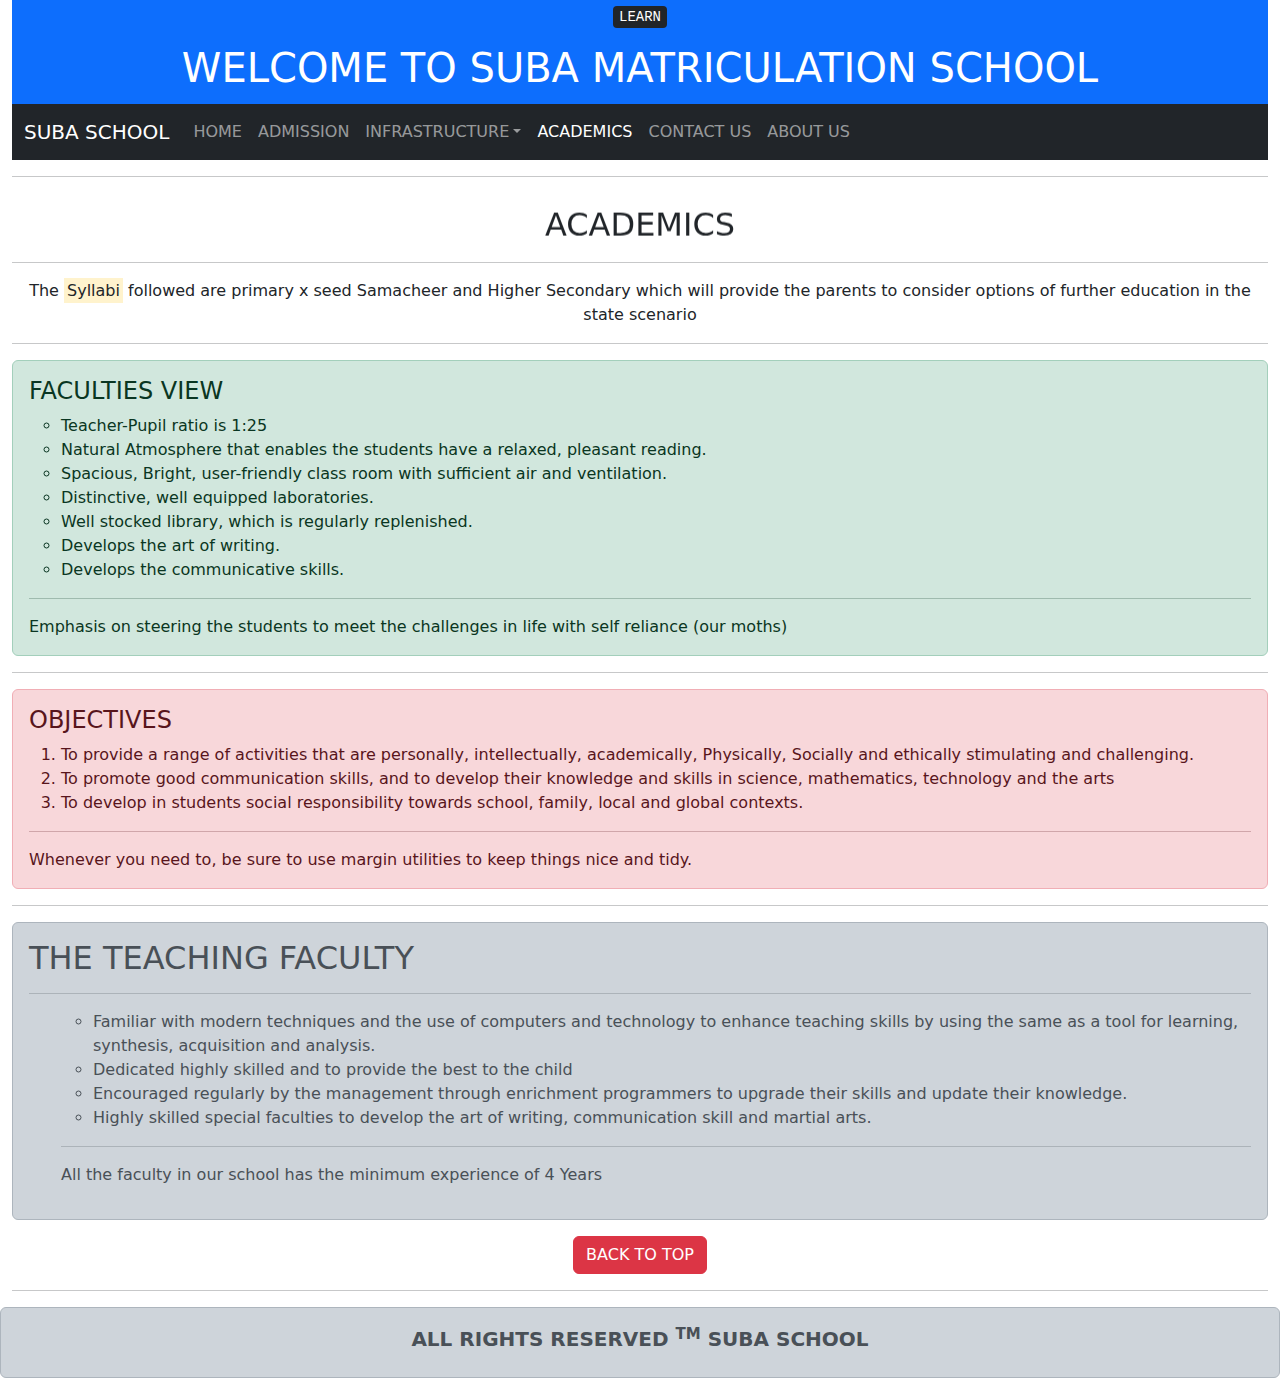
<file: academics.html>
<!DOCTYPE html>
<html>
    <head>
        <meta charset="utf-8">
  <meta name="viewport" content="width=device-width, initial-scale=1">
  <link href="https://cdn.jsdelivr.net/npm/bootstrap@5.1.3/dist/css/bootstrap.min.css" rel="stylesheet">
  <script src="https://cdn.jsdelivr.net/npm/bootstrap@5.1.3/dist/js/bootstrap.bundle.min.js"></script>
<title>Suba School Admission</title>
    </head>
    <body>
        <div class="container-fluid">
            <div class="container-fluid p-1 bg-primary text-white text-center">
                <p><kbd>LEARN</kbd></p>
                <h1>WELCOME TO SUBA MATRICULATION SCHOOL</h1>
                
                </div>
               
                  
                    
                <nav class="navbar navbar-expand-sm bg-dark navbar-dark">
                    <div class="container-fluid">
                      <a class="navbar-brand" href="#">SUBA SCHOOL</a>
                      <button class="navbar-toggler" type="button" data-bs-toggle="collapse" data-bs-target="#collapsibleNavbar">
                        <span class="navbar-toggler-icon"></span>
                      </button>
                      <div class="collapse navbar-collapse" id="collapsibleNavbar">
                        <ul class="navbar-nav">
                          <li class="nav-item">
                            <a class="nav-link" href="index.html">HOME</a>
                          </li>
                          <li class="nav-item">
                            <a class="nav-link" href="addmission.html">ADMISSION</a>
                          </li>
                          <li class="nav-item dropdown">
                            <a class="nav-link dropdown-toggle" href="infra.html" role="button" data-bs-toggle="dropdown">INFRASTRUCTURE</a>
                            <ul class="dropdown-menu">
                              <li><a class="dropdown-item" href="infra.html">HOSTEL FACILITIES</a></li>
                          <li><a class="dropdown-item" href="infra.html">LAB FACILITIES</a></li>
                          <li><a class="dropdown-item" href="infra.html">SMARTCLASS FACILITIES</a></li>
                          <li><a class="dropdown-item" href="infra.html">PRAYERS</a></li>
                            </ul>
                          </li>
                          <li class="nav-item">
                            <a class="nav-link active" href="academics.html">ACADEMICS</a>
                          </li>  
                          <li class="nav-item">
                            <a class="nav-link" href="contacts.html">CONTACT US</a>
                          </li> 
                          <li class="nav-item">
                            <a class="nav-link" href="aboutus.html">ABOUT US</a>
                          </li> 
                          
                        </ul>
                      </div>
                    </div>
                  </nav>
               
    
        <hr>
        <marquee behavior="" direction="down">
            <center>
                <div class="h11"><h2>ACADEMICS</h2></div>
            </marquee>       <center>
        <hr>
        <p>The <mark>Syllabi</mark> followed are primary x seed Samacheer and Higher Secondary which will provide the parents to consider options of further education in the state scenario</p>
        
        
    <hr>
    </center>
    <div class="alert alert-success" role="alert">
        <h4 class="alert-heading">FACULTIES VIEW</h4>
        <ul type="circle">
            <li>Teacher-Pupil ratio is 1:25</li>
            <li>Natural Atmosphere that enables the students have a relaxed, pleasant reading.</li>
            <li>Spacious, Bright, user-friendly class room with sufficient air and ventilation.</li>
            <li>Distinctive, well equipped laboratories.</li>
            <li>Well stocked library, which is regularly replenished.</li>
            <li>Develops the art of writing.</li>
            <li>Develops the communicative skills.</li>
                
                
        </ul>
        <hr>
        <p class="mb-0"> Emphasis on steering the students to meet the challenges in life with self reliance (our moths)</p>
      </div>
        
    
        <hr>
        <div class="alert alert-danger" role="alert">
            <h4 class="alert-heading">OBJECTIVES</h4>
            <ol>
                <li>To provide a range of activities that are personally, intellectually, academically, Physically, Socially and ethically stimulating and challenging.</li>
                <li>To promote good communication skills, and to develop their knowledge and skills in science, mathematics, technology and the arts</li>
            <li>To develop in students social responsibility towards school, family, local and global contexts.</li>
        </ol>
                    <hr>
            <p class="mb-0">Whenever you need to, be sure to use margin utilities to keep things nice and tidy.</p>
          </div>
       <h2></h2>
       <hr>
    
    
    
        
        <div class="alert alert-dark" role="alert">
            <h2 class="alert-heading">THE TEACHING FACULTY</h2>
            <hr>
            <ol>
        
        

    

    <ul>
        <li>Familiar with modern techniques and the use of computers and technology to enhance teaching skills by using the same as a tool for learning, synthesis, acquisition and analysis.</li>
    <li>Dedicated highly skilled and to provide the best to the child</li>
    <li>Encouraged regularly by the management through enrichment programmers to upgrade their skills and update their knowledge.</li>
    <li>Highly skilled special faculties to develop the art of writing, communication skill and martial arts.</li>
    </ul>
    <hr>
    <p class="mb-0">All the faculty in our school has the minimum experience of 4 Years</p>
  </div>
  <center>
    <div class="d-grid gap-2 d-md-block">
    <a class="btn btn-danger" href="#top" role="button">BACK TO TOP</a>
  </div>
      <hr>
</div>
            <div class="alert alert-dark" role="alert">
            <h5 class="alert-link" style="text-align:center;"> <i class='fas fa-exclamation-circle' style='font-size:24px'></i> ALL RIGHTS RESERVED <sup>TM</sup> SUBA SCHOOL</h5>
            </div>
    </body>
</html>
</file>
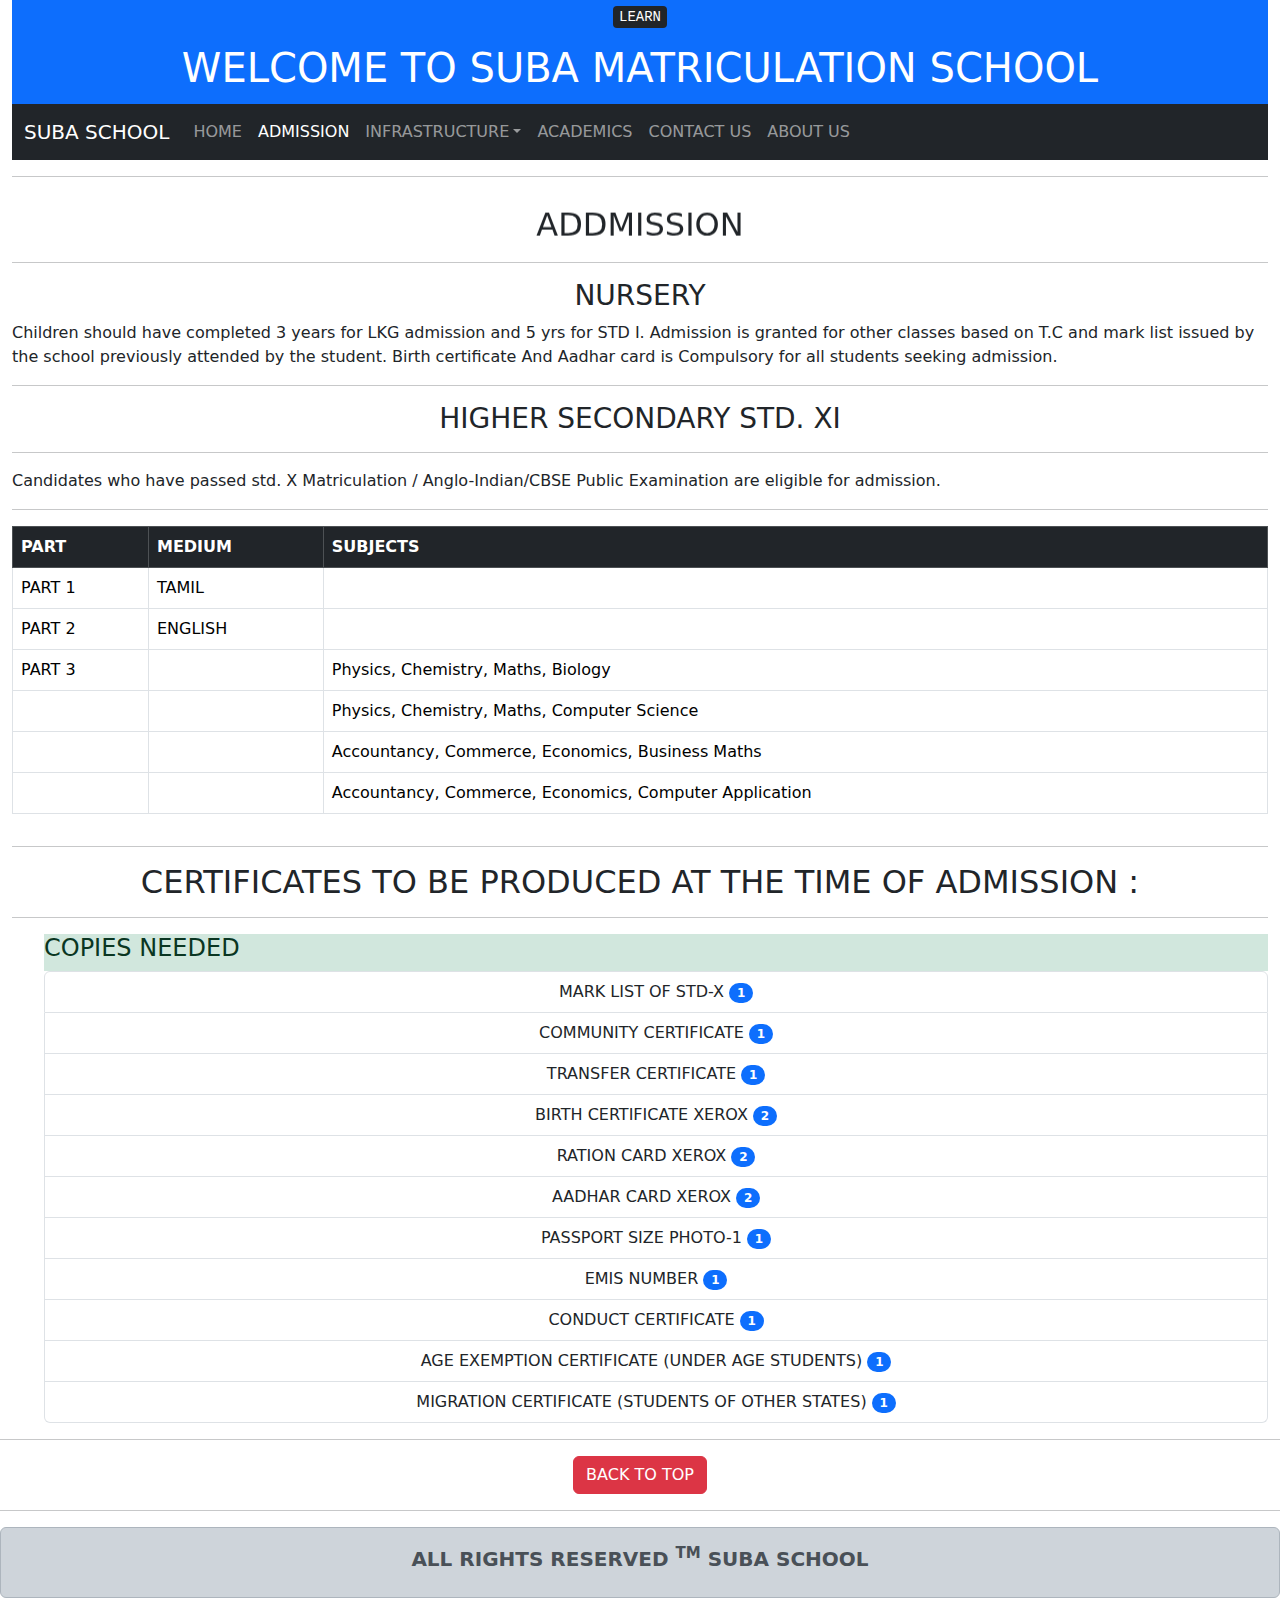
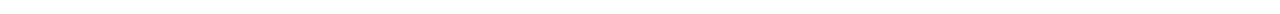
<file: addmission.html>
<!DOCTYPE html>
<html>
    <head>
        <meta charset="utf-8">
  <meta name="viewport" content="width=device-width, initial-scale=1">
  <link href="https://cdn.jsdelivr.net/npm/bootstrap@5.1.3/dist/css/bootstrap.min.css" rel="stylesheet">
  <script src="https://cdn.jsdelivr.net/npm/bootstrap@5.1.3/dist/js/bootstrap.bundle.min.js"></script>
<title>Suba School Admission</title>
    </head>
    <body>
        <div class="container-fluid">
            <div class="container-fluid p-1 bg-primary text-white text-center">
                <p><kbd>LEARN</kbd></p>
                <h1>WELCOME TO SUBA MATRICULATION SCHOOL</h1>
                </div>
               
                  
                    
                <nav class="navbar navbar-expand-sm bg-dark navbar-dark">
                    <div class="container-fluid">
                      <a class="navbar-brand" href="#">SUBA SCHOOL</a>
                      <button class="navbar-toggler" type="button" data-bs-toggle="collapse" data-bs-target="#collapsibleNavbar">
                        <span class="navbar-toggler-icon"></span>
                      </button>
                      <div class="collapse navbar-collapse" id="collapsibleNavbar">
                        <ul class="navbar-nav">
                          <li class="nav-item">
                            <a class="nav-link" href="index.html">HOME</a>
                          </li>
                          <li class="nav-item">
                            <a class="nav-link active" href="addmission.html">ADMISSION</a>
                          </li>
                          <li class="nav-item dropdown">
                            <a class="nav-link dropdown-toggle" href="infra.html" role="button" data-bs-toggle="dropdown">INFRASTRUCTURE</a>
                            <ul class="dropdown-menu">
                                <li><a class="dropdown-item" href="infra.html">HOSTEL FACILITIES</a></li>
                                <li><a class="dropdown-item" href="infra.html">LAB FACILITIES</a></li>
                                <li><a class="dropdown-item" href="infra.html">SMARTCLASS FACILITIES</a></li>
                                <li><a class="dropdown-item" href="infra.html">PRAYERS</a></li>
                            </ul>
                          </li>
                          <li class="nav-item">
                            <a class="nav-link" href="academics.html">ACADEMICS</a>
                          </li>  
                          <li class="nav-item">
                            <a class="nav-link" href="contacts.html">CONTACT US</a>
                          </li> 
                          <li class="nav-item">
                            <a class="nav-link" href="aboutus.html">ABOUT US</a>
                          </li> 
                          
                        </ul>
                      </div>
                    </div>
                  </nav>
               
        <hr>
        <marquee behavior="" direction="down">
            <center>
                <h2>ADDMISSION</h2>
    </marquee>
        </center>
        <hr>
        <center><h3>NURSERY</h3></center>
        <p>Children should have completed 3 years for LKG admission and 5 yrs for STD I. Admission is granted for other classes based on T.C and mark list issued by the school previously attended by the student. Birth certificate And Aadhar card is Compulsory for all students seeking admission.</p>
    <hr>
    <center><h3>HIGHER SECONDARY STD. XI</h3></center>
    <hr>
    <p>Candidates who have passed std. X Matriculation / Anglo-Indian/CBSE Public Examination are eligible for admission.</p>
   <hr>
   <div class="table-responsive">
    <table class="table table-bordered table-hover">
        <thead class="table-dark">
            <tr>
                <th>PART</th>
                <th>MEDIUM</th>
                <th>SUBJECTS</th>
            </tr>
            </thead>
            <tbody>
            <tr>
                <td>PART 1</td>
                <td>TAMIL</td>
                <td></td>
            </tr>
            <tr>
                <td>PART 2</td>
                <td>ENGLISH</td>
                <td></td>
            </tr>
            <tr>
                <td>PART 3</td>
                <td>        </td>
                <td>Physics, Chemistry, Maths, Biology</td>
            </tr>
            <tr>
                <td></td>
                <td></td>
                <td>Physics, Chemistry, Maths, Computer Science</td>
            </tr>
            <tr>
                <td></td>
                <td></td>
                <td>Accountancy, Commerce, Economics, Business Maths</td>
            </tr>
            <tr>
                <td></td>
                <td></td>
                <td>Accountancy, Commerce, Economics, Computer Application</td>
            </tr>
        </tbody>
    </table>
</div>
    
    
    
    
    
    
    <hr>
    <center><h2>CERTIFICATES TO BE PRODUCED AT THE TIME OF ADMISSION :</h2></center>
    <hr>
    </center>
  <ul>     
<li class="list-group-item d-flex justify-content-between align-items-center list-group-item-success" style="text-align: center;">
    <h4 style="text-align: center;">COPIES NEEDED</h4>
    
    </li>

    
    <ol class="list-group list-group-vertical" type="I">
    <li class="list-group-item" style="text-align: center;">MARK LIST OF STD-X  
        
        <span class="badge rounded-pill bg-primary">1</span>
          
    </li>
    <li class="list-group-item" style="text-align: center;">COMMUNITY CERTIFICATE
        <span class="badge rounded-pill bg-primary">1</span></li>
    <li class="list-group-item" style="text-align: center;">TRANSFER CERTIFICATE
        <span class="badge rounded-pill bg-primary">1</span></li>
    <li class="list-group-item" style="text-align: center;">BIRTH CERTIFICATE XEROX
        <span class="badge rounded-pill bg-primary">2</span></li>
    <li class="list-group-item" style="text-align: center;">RATION CARD XEROX
        <span class="badge rounded-pill bg-primary">2</span></li>
    <li class="list-group-item" style="text-align: center;">AADHAR CARD XEROX
        <span class="badge rounded-pill bg-primary">2</span></li>
    <li class="list-group-item" style="text-align: center;">PASSPORT SIZE PHOTO-1
        <span class="badge rounded-pill bg-primary">1</span></li>
    <li class="list-group-item" style="text-align: center;">EMIS NUMBER
        <span class="badge rounded-pill bg-primary">1</span></li>
    <li class="list-group-item" style="text-align: center;">CONDUCT CERTIFICATE
        <span class="badge rounded-pill bg-primary">1</span></li>
    <li class="list-group-item" style="text-align: center;">AGE EXEMPTION CERTIFICATE (UNDER AGE STUDENTS)
       <span class="badge rounded-pill bg-primary">1</span></li>
    <li class="list-group-item" style="text-align: center;">MIGRATION CERTIFICATE (STUDENTS OF OTHER STATES)
        <span class="badge rounded-pill bg-primary">1</span></li>
    </li></center></ol>
</ul>
    </div>
</div>
<hr>
<center>
    <div class="d-grid gap-2 d-md-block">
    <a class="btn btn-danger" href="#top" role="button">BACK TO TOP</a>
  </div>
      <hr>
</div>
            <div class="alert alert-dark" role="alert">
            <h5 class="alert-link" style="text-align:center;"> <i class='fas fa-exclamation-circle' style='font-size:24px'></i> ALL RIGHTS RESERVED <sup>TM</sup> SUBA SCHOOL</h5>
            </div>
  
    
    </body>
</html>
</file>
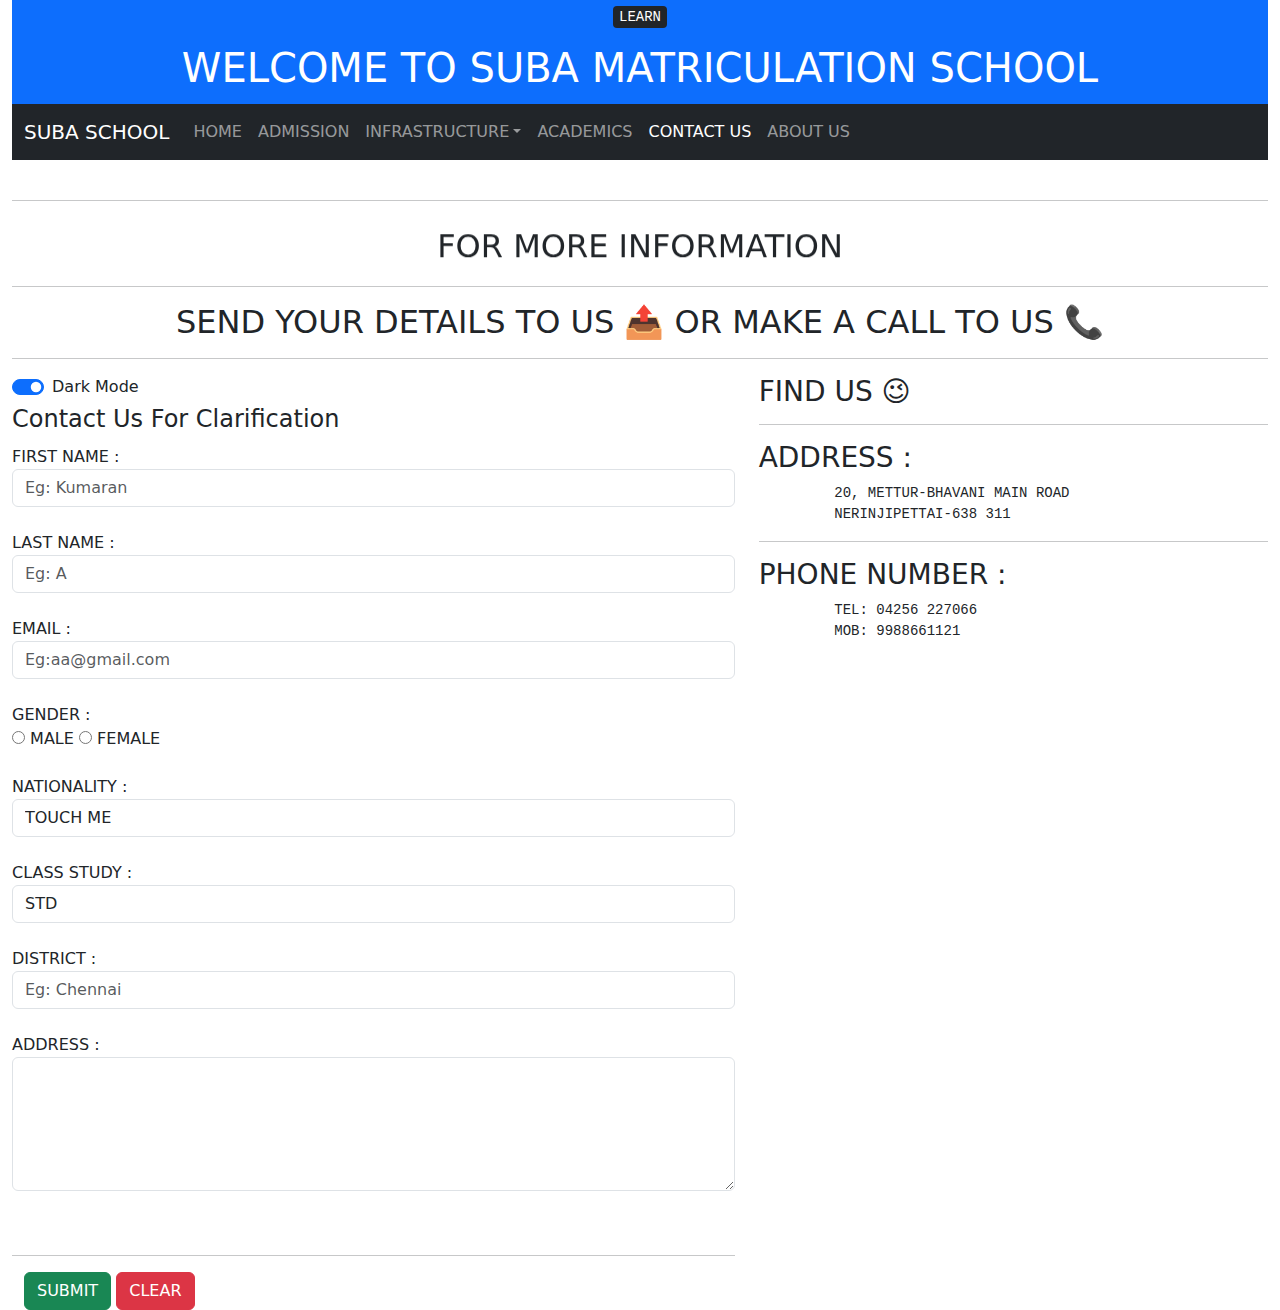
<file: contacts.html>
<!DOCTYPE html>
<html>
  <head>
    <meta charset="utf-8">
<meta name="viewport" content="width=device-width, initial-scale=1">
<link href="https://cdn.jsdelivr.net/npm/bootstrap@5.1.3/dist/css/bootstrap.min.css" rel="stylesheet">
<script src="https://cdn.jsdelivr.net/npm/bootstrap@5.1.3/dist/js/bootstrap.bundle.min.js"></script>
<script>
  window.addEventListener("load",sub,false);
  function sub()
  {
    document.getElementById("sub").addEventListener("click",sub1,false);

  }
  function sub1()
  {
    window.alert("Are You Sure Do you want To Submit");
    window.alert("Thankyou!!! Your Querry Is Successfully Submitted");
    
  }
</script>
<title>Suba School Admission</title>
</head>
<body>
    <div class="container-fluid">
        <div class="container-fluid p-1 bg-primary text-white text-center">
            <p><kbd>LEARN</kbd></p>
            <h1>WELCOME TO SUBA MATRICULATION SCHOOL</h1>
            </div>
           
              
                
            <nav class="navbar navbar-expand-sm bg-dark navbar-dark">
                <div class="container-fluid">
                  <a class="navbar-brand" href="#">SUBA SCHOOL</a>
                  <button class="navbar-toggler" type="button" data-bs-toggle="collapse" data-bs-target="#collapsibleNavbar">
                    <span class="navbar-toggler-icon"></span>
                  </button>
                  <div class="collapse navbar-collapse" id="collapsibleNavbar">
                    <ul class="navbar-nav">
                      <li class="nav-item">
                        <a class="nav-link" href="index.html">HOME</a>
                      </li>
                      <li class="nav-item">
                        <a class="nav-link" href="addmission.html">ADMISSION</a>
                      </li>
                      <li class="nav-item dropdown">
                        <a class="nav-link dropdown-toggle" href="infra.html" role="button" data-bs-toggle="dropdown">INFRASTRUCTURE</a>
                        <ul class="dropdown-menu">
                          <li><a class="dropdown-item" href="infra.html">HOSTEL FACILITIES</a></li>
                          <li><a class="dropdown-item" href="infra.html">LAB FACILITIES</a></li>
                          <li><a class="dropdown-item" href="infra.html">SMARTCLASS FACILITIES</a></li>
                          <li><a class="dropdown-item" href="infra.html">PRAYERS</a></li>
                        </ul>
                      </li>
                      <li class="nav-item">
                        <a class="nav-link" href="academics.html">ACADEMICS</a>
                      </li>  
                      <li class="nav-item">
                        <a class="nav-link active" href="contacts.html">CONTACT US</a>
                      </li> 
                      <li class="nav-item">
                        <a class="nav-link" href="aboutus.html">ABOUT US</a>
                      </li> 
                      
                    </ul>
                  </div>
                </div>
              </nav>
               
<br><hr>
        <marquee behavior="" direction="down">
            <center>
                <h2>FOR MORE INFORMATION</h2>
    </marquee>
        <hr>
<center>
        <h2>SEND YOUR DETAILS TO US 📤 OR MAKE A CALL TO US 📞</h2></center>
        <hr>
        <div class="row">
            <div class="col-md-7 col-xs-12">

            
        <form action=""  >
            <div class="form-check form-switch">
                <input class="form-check-input" type="checkbox" id="mySwitch" name="darkmode" value="yes" checked>
                <label class="form-check-label" for="mySwitch">Dark Mode</label>
              </div>
              
            <fieldset>
                <legend>Contact Us For Clarification</legend>
                <div class="form-group">
            <label for="Firstname">FIRST NAME : </label>
            <br>
            <input placeholder="Eg: Kumaran" class="form-control" type="text" name="" id="" size="25" maxlength="30" >
            </div>
            <br>
            <div class="form-group">
            <label for="Lastname ">LAST NAME : </label>
            <input placeholder="Eg: A"class="form-control" type="text" name="" id="" >
        </div>
        <br>
            <div class="form-group">
            <label for="">EMAIL :</label>
            <input class="form-control" type="email" placeholder="Eg:aa@gmail.com" > 
        </div>
        <br>
            <div class="form-group">
            <label for="gender">GENDER :</label>
        
            <br>
            <input type="radio" name="male" id="">
            <label for="MALE">MALE</label>
            <input type="radio" name="male" id="">
            <label for="female">FEMALE</label>
        </div>
        <br>
            <div class="form-group">
            <label for="">NATIONALITY : </label>
            <select class="form-control"  name="" id="">
                <option value="">TOUCH ME</option>
                <option value="">INDIAN</option>
                <option value="">NON-INDIAN</option>
            </select>
            <br>
            </div>
            <div class="form-group">
            
                <label for="">CLASS STUDY :</label>
                <select class="form-control" name="" id="">
                <option value="">STD</option>
                <option value="">LKG</option>
                <option value="">UKG</option>
                <option value="">I</option>
                <option value="">II</option>
                <option value="">III</option>
                <option value="">IV</option>
                <option value="">V</option>
                <option value="">VI</option>
                <option value="">VII</option>
                <option value="">VIII</option>
                <option value="">IX</option>
                <option value="">X</option>
                <option value="">XI</option>
                <option value="">XII</option>

            </select>
        </div>
        <br>
            
            <div class="form-group">
            <label for="">DISTRICT : </label>
            <input placeholder="Eg: Chennai" class="form-control" type="text">
        </div>
        <br>
            <div class="form-group">
            <label for="">ADDRESS : </label>
            <br>
            <textarea class="form-control" name="" id="" cols="40" rows="5"></textarea>
        </div>
        <br>
            <br><hr>
            <div class="container">
            <button id="sub" type="submit" class="btn btn-success">SUBMIT</button>
            <button id="res" type="reset" class="btn btn-danger">CLEAR</button>
        </div>
        </fieldset>
        </form>
    </div>
    
    <div class="col-md-5 col-xs-12">
        <h3>FIND US 😉</h3>
        <hr>
        <h3>ADDRESS :</h3>
        <pre>         20, METTUR-BHAVANI MAIN ROAD
         NERINJIPETTAI-638 311</pre>
        <hr>
        <h3>PHONE NUMBER :</h3>
        <pre>         TEL: 04256 227066
         MOB: 9988661121</pre>
         
            
    </div>
    </div>
</div>
    </body>
    </html>
</file>
